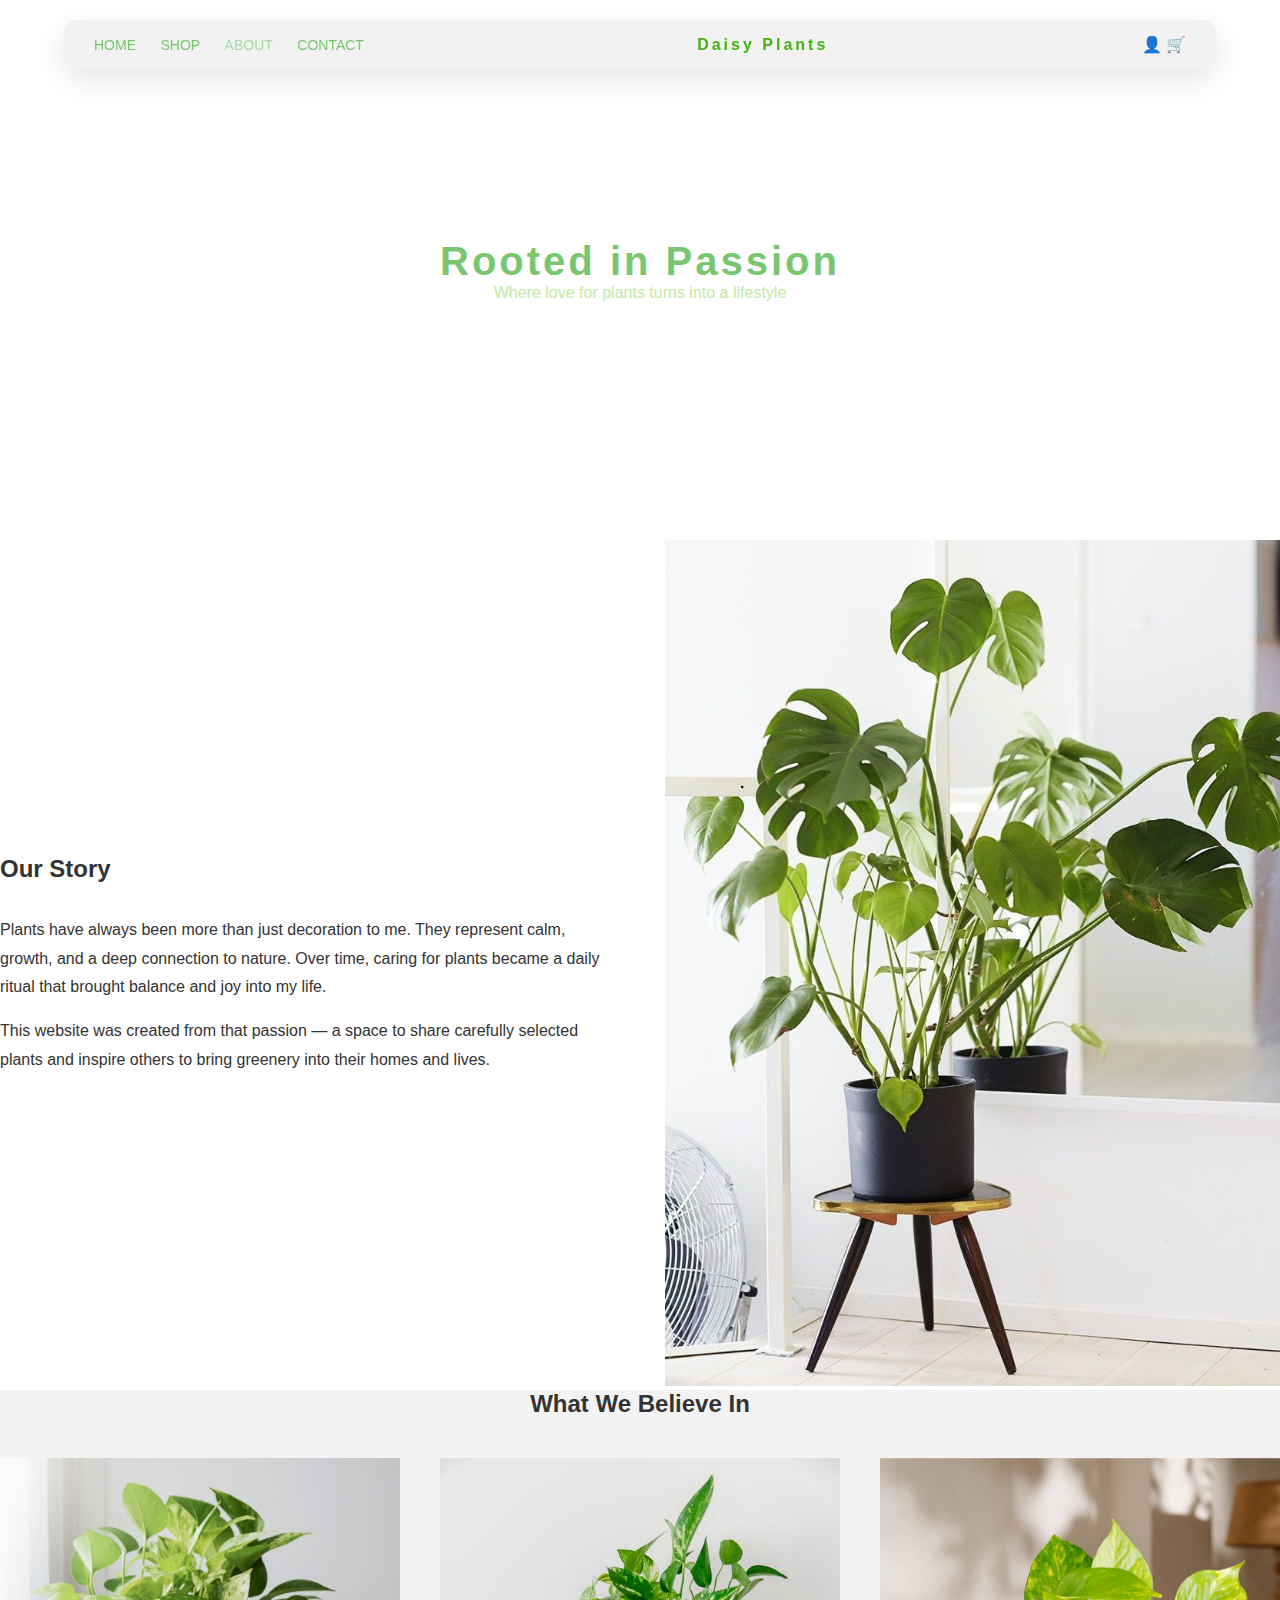
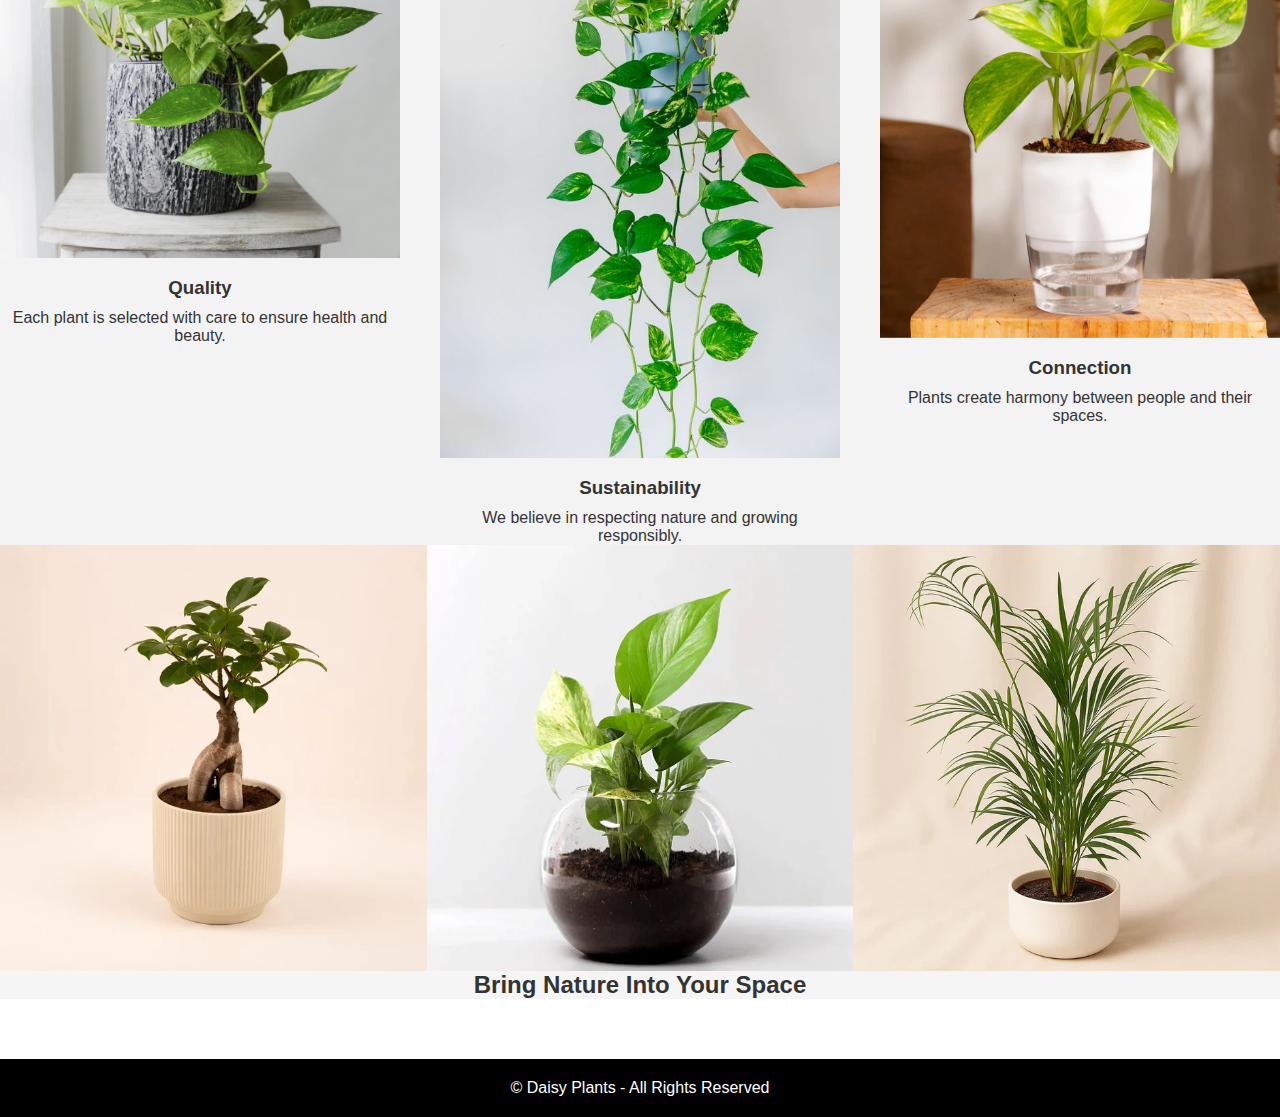
<file: plant/about.html>
<!DOCTYPE html>
<html lang="en">
<head>
  <meta charset="UTF-8">
  <title>About Us</title>
  <link rel="stylesheet" href="style.css">
</head>
<body>

<!-- NAVBAR (نفس الهيدر المستخدم في باقي الصفحات) -->
<header class="navbar">
  <div class="nav-left">
    <a href="index.html">HOME</a>
    <a href="shop.html">SHOP</a>
    <a href="about.html" class="active">ABOUT</a>
    <a href="contact.html">CONTACT</a>
  </div>
  <div class="logo">Daisy Plants</div>
  <div class="nav-right">
    <span>👤</span>
    <span>🛒</span>
  </div>
</header>

<!-- HERO ABOUT -->
<section class="about-hero">
  <h1>Rooted in Passion</h1>
  <p>Where love for plants turns into a lifestyle</p>
</section>

<!-- STORY -->
<section class="section about-story">
  <div class="about-text">
    <h2>Our Story</h2>
    <br>

    <p>
      Plants have always been more than just decoration to me. They represent calm,
      growth, and a deep connection to nature. Over time, caring for plants became
      a daily ritual that brought balance and joy into my life.
    </p>
    <p>
      This website was created from that passion — a space to share carefully selected
      plants and inspire others to bring greenery into their homes and lives.
    </p>
  </div>

  <div class="about-image">
    <img src="images/12.jpg" alt="Plants">
  </div>
</section>

<!-- VALUES -->
<section class="section values">
  <h2>What We Believe In</h2>

  <div class="values-grid">
    <div class="value-box">
      <img src="images/11.jpg" alt="Orchid Plant">
      <h3>Quality</h3>
      <p>Each plant is selected with care to ensure health and beauty.</p>
    </div>

    <div class="value-box">
      <img src="images/13.jpg" alt="Bamboo Plant">
      <h3>Sustainability</h3>
      <p>We believe in respecting nature and growing responsibly.</p>
    </div>

    <div class="value-box">
      <img src="images/17.jpg" alt="Plant">
      <h3>Connection</h3>
      <p>Plants create harmony between people and their spaces.</p>
    </div>
  </div>
</section>

<!-- IMAGE SECTION -->
<section class="about-gallery">
  <img src="images/Bonsai.jpg" alt="Plant Gallery 1">
  <img src="images/18.jpg" alt="Plant Gallery 2">
  <img src="images/Arica.jpg" alt="Plant Gallery 3">
</section>

<!-- CTA -->
<section class="section about-cta">
  <h2>Bring Nature Into Your Space</h2>
  
</section>

<footer>
  © Daisy Plants - All Rights Reserved
</footer>

</body>
</html>
</file>
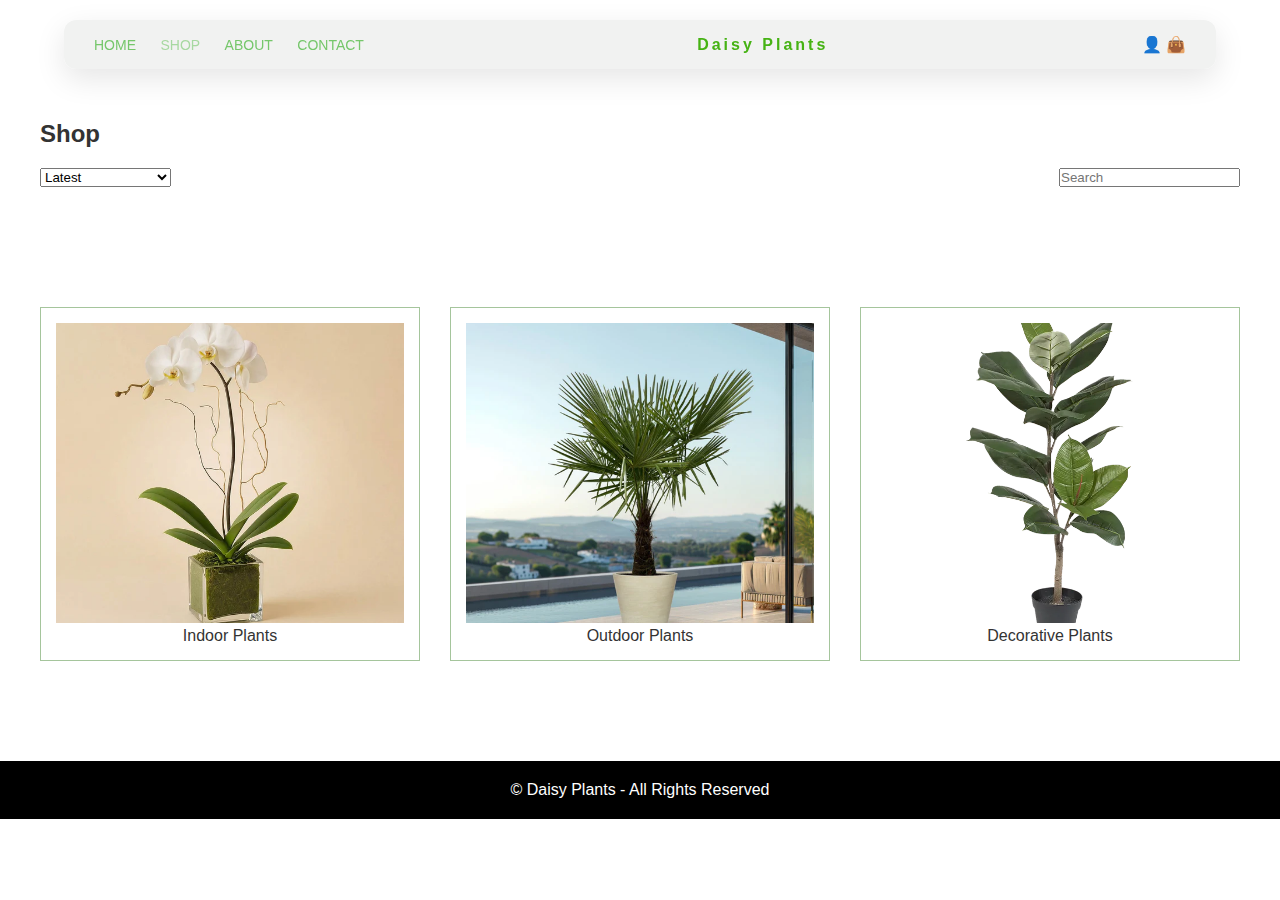
<file: plant/shop.html>
<!DOCTYPE html>
<html lang="en">
<head>
  <meta charset="UTF-8">
  <title>Shop | Daisy Plants</title>
  <link rel="stylesheet" href="style.css">
</head>
<body>

<header class="navbar">
  <div class="nav-left">
    <a href="index.html">HOME</a>
    <a href="shop.html" class="active">SHOP</a>
    <a href="about.html">ABOUT</a>
    <a href="contact.html">CONTACT</a>
  </div>
  <div class="logo">Daisy Plants</div>
  <div class="nav-right">
    <span>👤</span>
    <span>👜</span>
  </div>
</header>

<section class="shop-header">
  <h2>Shop</h2>

  <div class="shop-controls">
    <select>
      <option>Latest</option>
      <option>Price: Low to High</option>
    </select>

    <input type="text" placeholder="Search">
  </div>
</section>

<section class="products">
  <div class="product-card">
    <img src="images/Orchid.jpg" alt="Indoor Plant">
    <p>Indoor Plants</p>
  </div>

  <div class="product-card">
    <img src="images/Outdoor.jpg" alt="Outdoor Plant">
    <p>Outdoor Plants</p>
  </div>

  <div class="product-card">
    <img src="images/Decorative.jpg" alt="decorative plant">
    <p>Decorative Plants</p>
  </div>
</section>

<footer>
  ©  Daisy Plants - All Rights Reserved
</footer>

</body>
</html>
</file>
<file: plant/style.css>
* {
  margin: 0;
  padding: 0;
  box-sizing: border-box;
  font-family: Arial, sans-serif;
}

body {
  color: #333;
}

/* ================= NAVBAR ================= */
.navbar {
  position: fixed;
  top: 20px;
  left: 50%;
  transform: translateX(-50%);
  width: 90%;
  background: rgba(240, 241, 240, 0.95);
  padding: 15px 30px;
  display: flex;
  justify-content: space-between;
  align-items: center;
  border-radius: 12px;
  box-shadow: 0 10px 30px rgba(0,0,0,0.1);
  z-index: 9999;
}

.navbar a {
  margin-right: 20px;
  text-decoration: none;
  color: rgb(118, 199, 107);
  font-size: 14px;
}

.navbar a.active {
  opacity: 0.6;
}

.logo {
  letter-spacing: 3px;
  font-weight: bold;
  color: rgb(70, 179, 20);
}

/* ================= HERO ================= */
.hero {
  height: 100vh;
  background: url("images/10.jpg") center/cover no-repeat;
  display: flex;
  flex-direction: column;
  justify-content: center;
  align-items: center;
  color: rgb(247, 247, 247);
  text-align:left;
  position: relative;
}
.hero-text {
  margin-left: auto;
  margin-right: 50%;
  text-align: left;
  color: rgb(58, 187, 75);
}

.hero h1 {
  font-size: 32px;
  margin-bottom: 10px;
  color: #c6e49e;
}

/* ================= PRODUCTS ================= */
.products {
  padding: 40px;
  display: grid;
  grid-template-columns: repeat(auto-fit, minmax(220px, 1fr));
  gap: 30px;
  margin-top: 40px;
}

.product-card {
  background: #fff;
  padding: 15px;
  text-align: center;
  border: 1px solid #a5c59c;
  transition: 0.3s;
}

.product-card:hover {
  box-shadow: 0 10px 30px rgba(0,0,0,0.08);
}

.product-card img {
  width: 100%;
  height: 300px;
  object-fit: cover;
}

.product-card h3 {
  margin: 15px 0 5px;
  font-size: 16px;
}

.price {
  font-weight: bold;
  margin-bottom: 10px;
}

.add-to-cart {
  padding: 10px 20px;
  border: none;
  background: #3a8d38;
  color: #fff;
  cursor: pointer;
  font-size: 13px;
  letter-spacing: 1px;
}

.add-to-cart:hover {
  opacity: 0.8;
}

/* ================= FEATURES ================= */
.features {
  display: flex;
  flex-direction: column;
  align-items: center;
  gap: 50px;
  padding: 100px 20px;
  background: #ffffff;
}

.feature-item {
  text-align: center;
  color: #97a199;
}

.feature-item .icon {
  font-size: 26px;
  display: block;
  margin-bottom: 15px;
}

.feature-item p {
  font-size: 12px;
  letter-spacing: 2px;
}

/* ================= SHOP ================= */
.shop-header {
  padding: 120px 40px 40px;
}

.shop-controls {
  display: flex;
  justify-content: space-between;
  margin-top: 20px;
}

/* ================= ABOUT ================= */
.about-hero {
  height: 60vh;
 
  display: flex;
  flex-direction: column;
  justify-content: center;
  text-align: center;
  color: rgb(191, 233, 164);
}

.about-hero h1 {
  font-size: 40px;
  letter-spacing: 3px;
  color: #78c770;
}

.about-story {
  display: grid;
  grid-template-columns: 1fr 1fr;
  gap: 50px;
  align-items: center;
}

.about-text p {
  line-height: 1.8;
  margin-top: 15px;
}

.about-image img {
  width: 100%;
}

.values {
  background: #f3f3f3;
  text-align: center;
}

.values-grid {
  display: grid;
  grid-template-columns: repeat(auto-fit, minmax(250px, 1fr));
  gap: 40px;
  margin-top: 40px;
}

.value-box img {
  width: 100%;
}

.value-box h3 {
  margin: 15px 0 10px;
}

.about-gallery {
  display: grid;
  grid-template-columns: repeat(3, 1fr);
}

.about-gallery img {
  width: 100%;
  height: 100%;
  object-fit: cover;
}

.about-cta {
  text-align: center;
  background: #f5f5f5;
}

/* ================= FOOTER ================= */
footer {
  text-align: center;
  padding: 20px;
  background: #000;
  color: white;
  margin-top: 60px;
}
</file>
